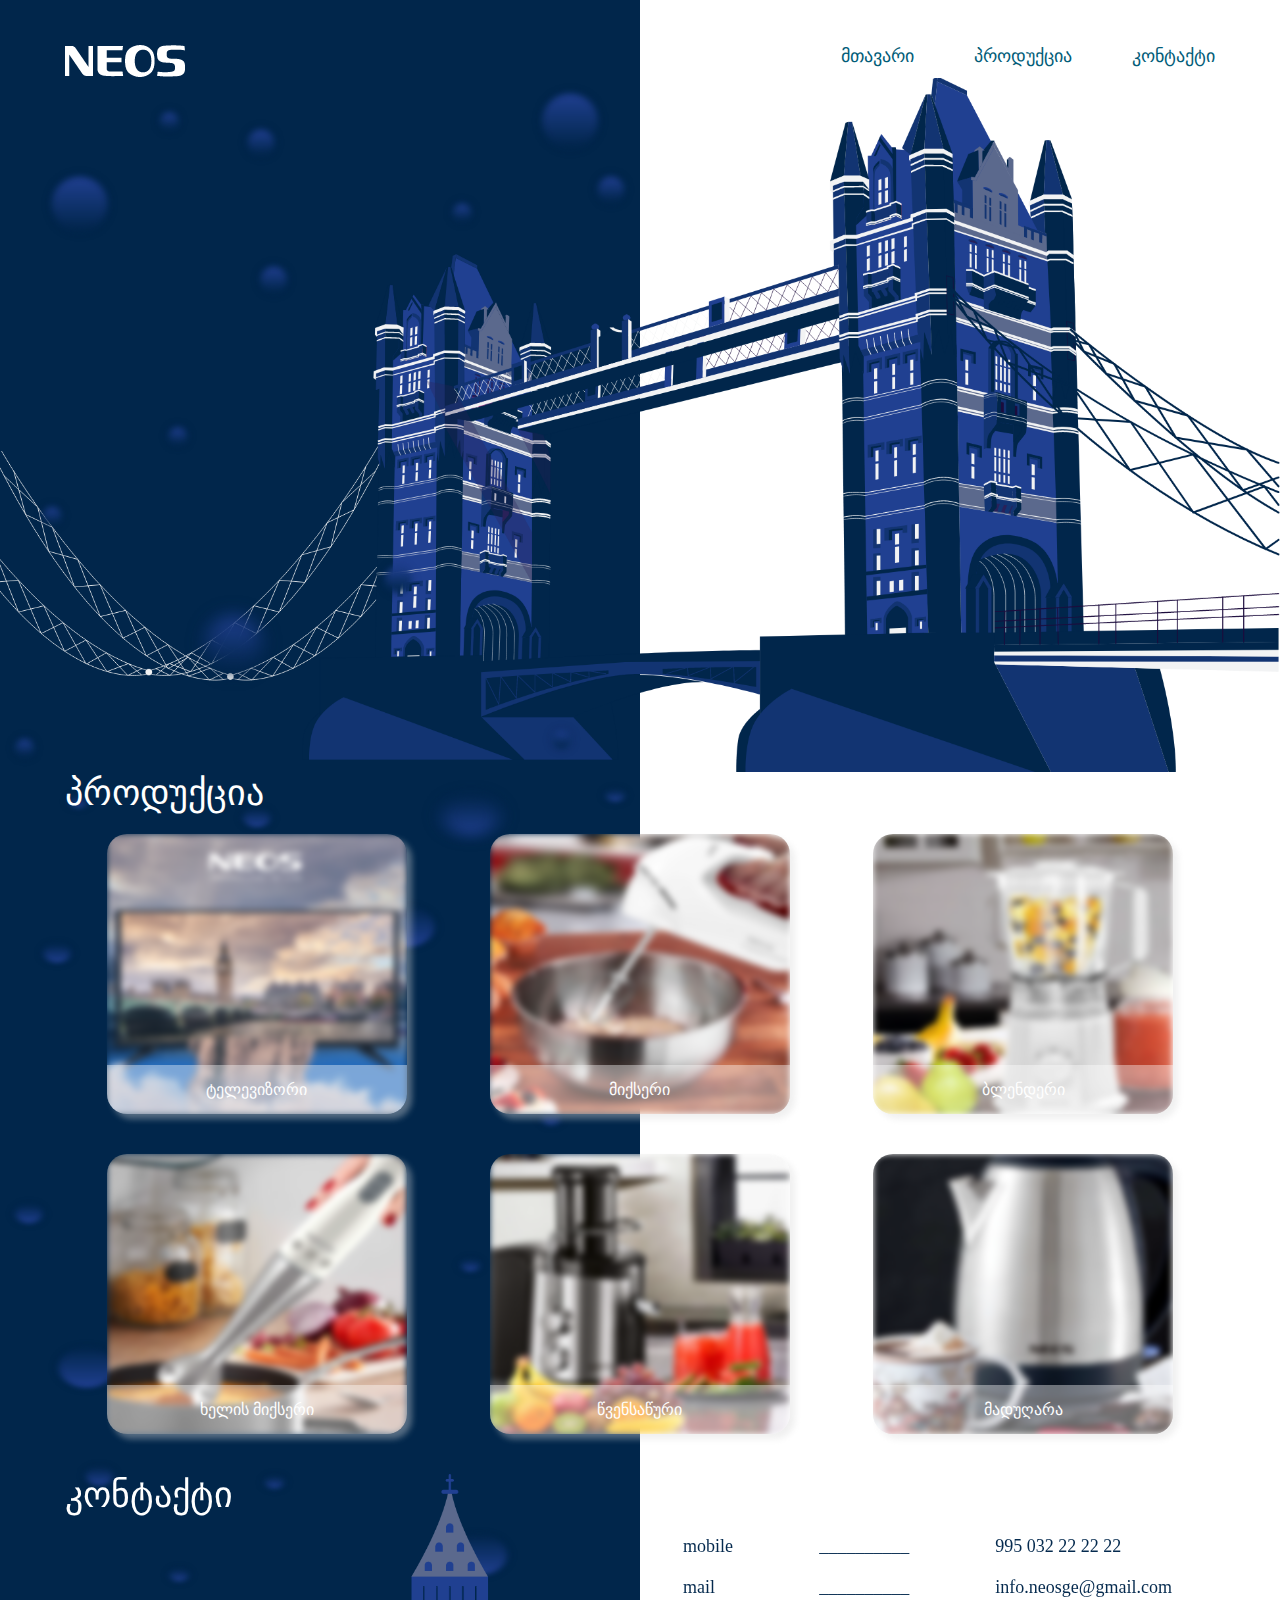
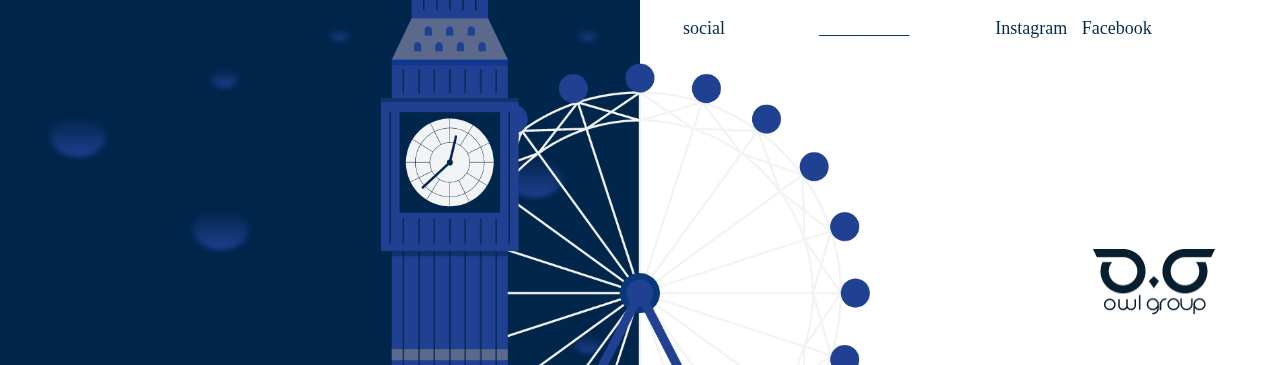
<file: index.html>
<!DOCTYPE html>
<html lang="en">
<head>
  <meta charset="UTF-8">
  <meta name="viewport" content="width=device-width, initial-scale=1.0">
  <meta http-equiv="X-UA-Compatible" content="ie=edge">
  
  <link rel="stylesheet" type="text/css" href="slick/slick.css"/>
  <link rel="stylesheet" type="text/css" href="css/index.css">
  <link rel="stylesheet" type="text/css" href="fontawesome/css/all.css">
  <title>Neos</title>
</head>
<body>
  <section id="nav">
  	<div class="wrapper" id="nav-wrap">
  		<a class="logo" href="#"><img src="assets/logo.png"></a>
  		<ul class="menu anim-scroll">
  			<li><a href="#nav" class="menu-link">მთავარი</a></li>
  			<li><a href="#products" class="menu-link">პროდუქცია</a></li>
  			<li><a href="#contact" class="menu-link">კონტაქტი</a></li>
  		</ul>
      <a href="#" class="toggle" id="togle"><i class="fas fa-bars"></i></a>
  	</div>
  </section>

  <section id="banner">
  		<img src="assets/main_img.png" class="<div>">
  		<div class="bg-detail">
  			<img src="assets/bg_detail_2.png">
  		</div>
       <div class="toggle-menu anim-scroll">
          <ul class="toggle-ul">
            <li><a href="#nav" class="menu-link">მთავარი</a></li>
            <li><a href="#products" class="menu-link">პროდუქცია</a></li>
            <li><a href="#contact" class="menu-link">კონტაქტი</a></li>
          </ul>
      </div>
  </section>

  <section id="product">
  	<div class="bg-detail">
  		<img src="assets/content-bg.png">
  	</div>
  	<div class="wrapper">
  		<p class="main-title">პროდუქცია</p>
  		<div class="product-list" id="products">
  			<div class="product-item">
  				<a class="product-link"  data-product="0"></a>
  				<img src="assets/1.png" class="product-img">
  				<span class="product-title">ტელევიზორი</span>
  			</div>
  			<div class="product-item">
  				<a class="product-link"  data-product="1"></a>
  				<img src="assets/2.png" class="product-img">
  				<span class="product-title">მიქსერი</span>
  			</div>
  			<div class="product-item">
  				<a class="product-link" data-product="2"></a>
  				<img src="assets/3.png" class="product-img">
  				<span class="product-title">ბლენდერი</span>
  			</div>
  			<div class="product-item">
  				<a class="product-link" data-product="3"></a>
  				<img src="assets/4.png" class="product-img">
  				<span class="product-title">ხელის მიქსერი</span>
  			</div>
  			<div class="product-item">
  				<a class="product-link" data-product="4"></a>
  				<img src="assets/5.png" class="product-img">
  				<span class="product-title">წვენსაწური</span>
  			</div>
  			<div class="product-item">
  				<a class="product-link" data-product="5"></a>
  				<img src="assets/6.png" class="product-img">
  				<span class="product-title">მადუღარა</span>
  			</div>


  			<div class="popup" id="myPopup">
          
  		</div>
  		</div>
  		<footer id="contact">
        <p class="main-title">კონტაქტი</p>
        <div class="contact">
          <div class="contact-icon">
            <i class="fas fa-phone"></i>
            <i class="fas fa-envelope"></i>
            <i class="fas fa-wifi"></i>
          </div>
          <div class="contact-list">
            <div class="contact-item">
              <span>mobile</span>
               <span>mail</span>
               <span>social</span>
            </div>
             <div class="contact-item">
              <span class="l-dash">__________</span>
              <span class="l-dash">__________</span>
              <span class="l-dash">__________</span>
            </div>
             <div class="contact-item">
              <a href="tel:995 032 22 22 22">995 032 22 22 22</a>
              <a href="mailto:info.neosge@gmail.com">info.neosge@gmail.com</a>
              <span>
                <a href="#" style="margin-right: 10px;">Instagram</a>
                <a href="#">Facebook</a>
              </span> 
            </div>
          </div>
        </div>
          <img src="assets/fw.png" class="fw-img">
          <div class="tower-img"><img src="assets/tower2.png"></div>
          <img src="assets/logo2.png" class="footer-logo">
  		</footer>
  	</div>
  </section>


 <div id="overlay" class=""></div>
 <script
	  src="https://code.jquery.com/jquery-1.7.min.js"
	  integrity="sha256-/05Jde9AMAT4/o5ZAI23rUf1SxDYTHLrkOco0eyRV84="
	  crossorigin="anonymous">
  </script>
  <script type="text/javascript" src="slick/slick.js"></script>
  <script  src="js/index.js"></script>

   <script type="text/javascript">
    
  </script>
</body>
</html>
</file>
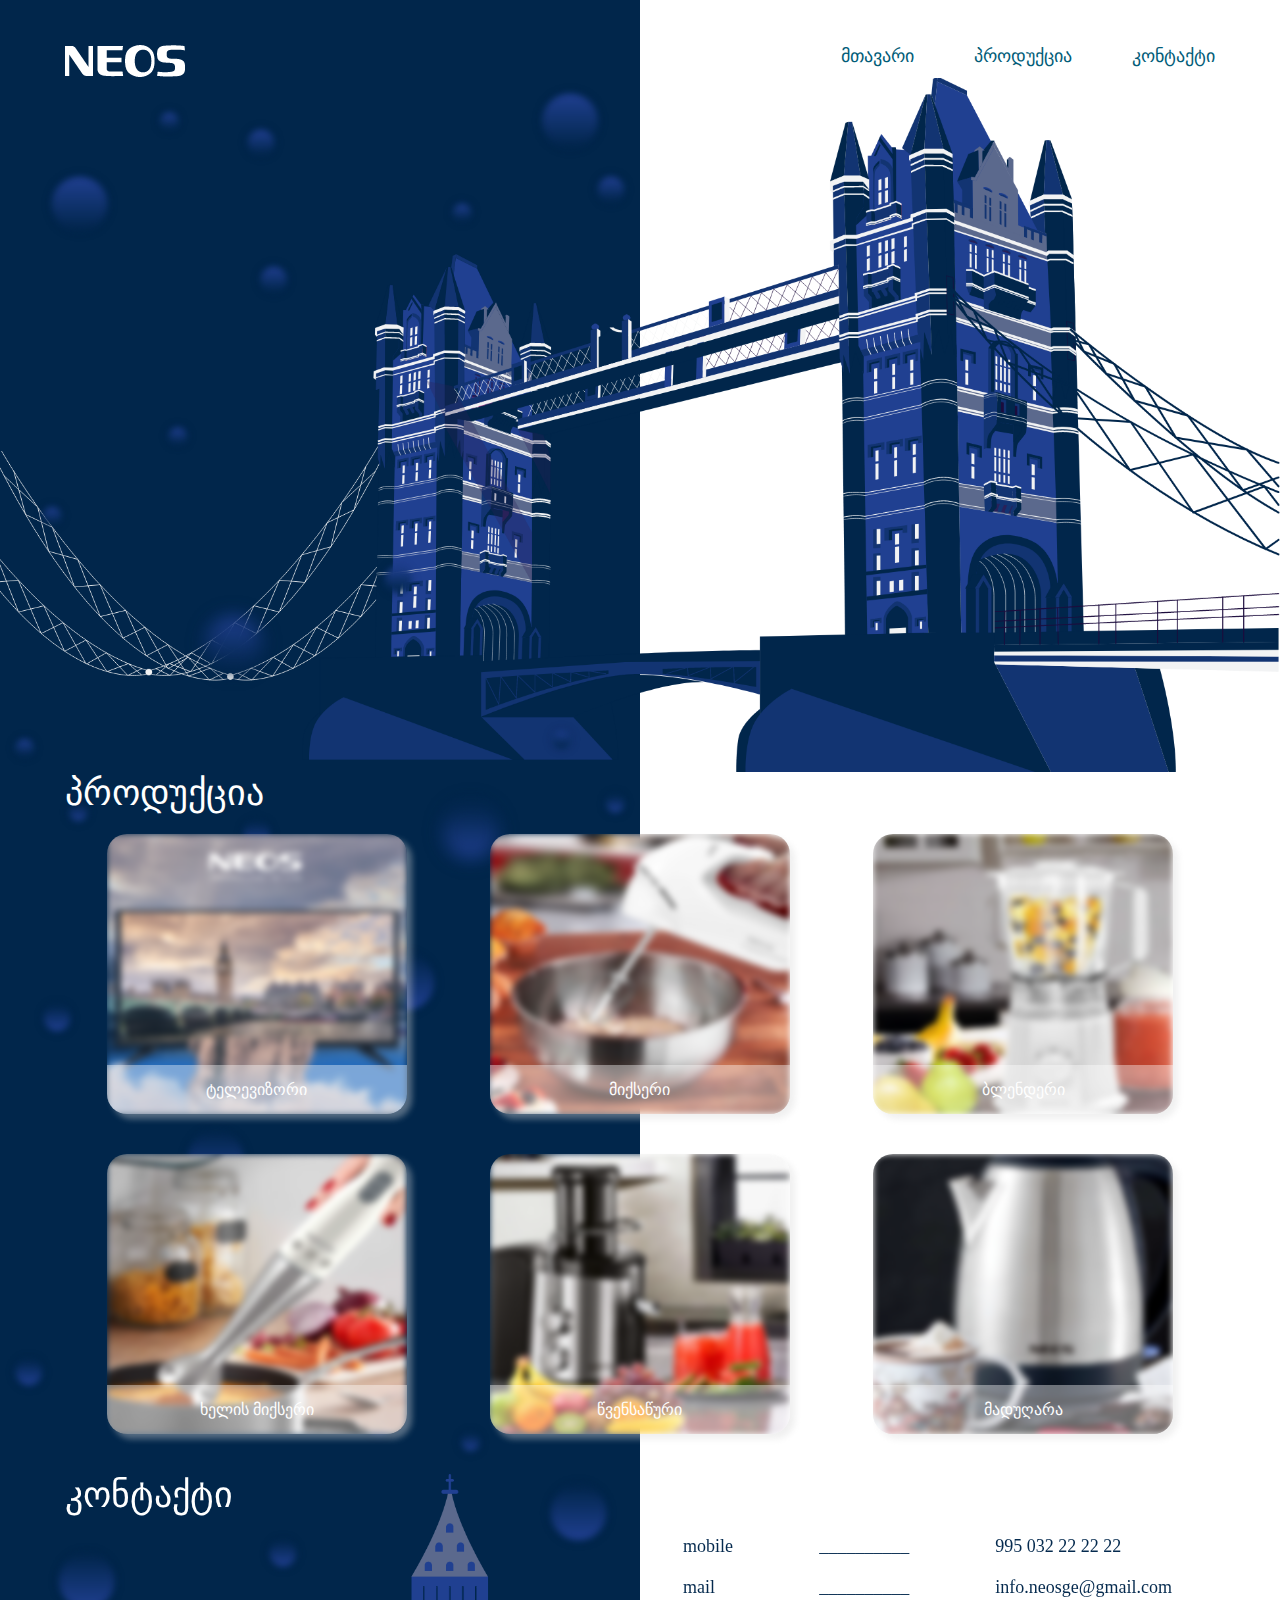
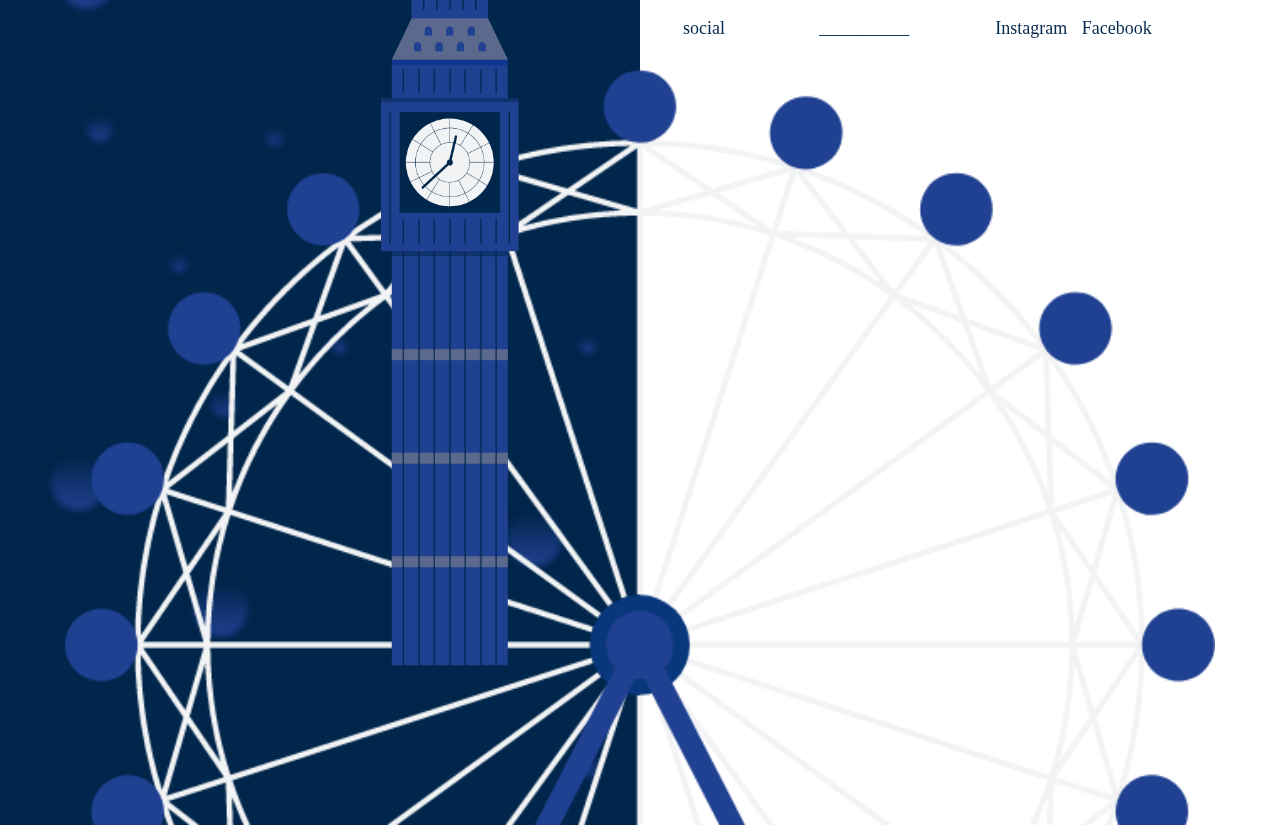
<file: template.html>
<!DOCTYPE html>
<html lang="en">
<head>
  <meta charset="UTF-8">
  <meta name="viewport" content="width=device-width, initial-scale=1.0">
  <meta http-equiv="X-UA-Compatible" content="ie=edge">
  
  <link rel="stylesheet" type="text/css" href="slick/slick.css"/>
  <link rel="stylesheet" type="text/css" href="css/index.css">
  <link rel="stylesheet" type="text/css" href="fontawesome/css/all.css">
  <title>Neos</title>
</head>
<body>
  <section id="nav">
  	<div class="wrapper" id="nav-wrap">
  		<a class="logo" href="#"><img src="assets/logo.png"></a>
  		<ul class="menu anim-scroll">
  			<li><a href="#nav" class="menu-link">მთავარი</a></li>
  			<li><a href="#products" class="menu-link">პროდუქცია</a></li>
  			<li><a href="#contact" class="menu-link">კონტაქტი</a></li>
  		</ul>
      <a href="#" class="toggle" id="togle"><i class="fas fa-bars"></i></a>
  	</div>
  </section>

  <section id="banner">
  		<img src="assets/main_img.png" class="<div>">
  		<div class="bg-detail">
  			<img src="assets/bg_detail_2.png">
  		</div>
       <div class="toggle-menu anim-scroll">
          <ul class="toggle-ul">
            <li><a href="#nav" class="menu-link">მთავარი</a></li>
            <li><a href="#products" class="menu-link">პროდუქცია</a></li>
            <li><a href="#contact" class="menu-link">კონტაქტი</a></li>
          </ul>
      </div>
  </section>

  <section id="product">
  	<div class="bg-detail">
  		<img src="assets/content-bg.png">
  	</div>
  	<div class="wrapper">
  		<p class="main-title">პროდუქცია</p>
  		<div class="product-list" id="products">
  			<div class="product-item">
  				<a class="product-link"  data-product="0"></a>
  				<img src="assets/1.png" class="product-img">
  				<span class="product-title">ტელევიზორი</span>
  			</div>
  			<div class="product-item">
  				<a class="product-link"  data-product="1"></a>
  				<img src="assets/2.png" class="product-img">
  				<span class="product-title">მიქსერი</span>
  			</div>
  			<div class="product-item">
  				<a class="product-link" data-product="2"></a>
  				<img src="assets/3.png" class="product-img">
  				<span class="product-title">ბლენდერი</span>
  			</div>
  			<div class="product-item">
  				<a class="product-link" data-product="3"></a>
  				<img src="assets/4.png" class="product-img">
  				<span class="product-title">ხელის მიქსერი</span>
  			</div>
  			<div class="product-item">
  				<a class="product-link" data-product="4"></a>
  				<img src="assets/5.png" class="product-img">
  				<span class="product-title">წვენსაწური</span>
  			</div>
  			<div class="product-item">
  				<a class="product-link" data-product="5"></a>
  				<img src="assets/6.png" class="product-img">
  				<span class="product-title">მადუღარა</span>
  			</div>


  			<div class="popup" id="myPopup">
          
  		</div>
  		</div>
  		<footer id="contact">
        <p class="main-title">კონტაქტი</p>
        <div class="contact">
          <div class="contact-icon">
            <i class="fas fa-phone"></i>
            <i class="fas fa-envelope"></i>
            <i class="fas fa-wifi"></i>
          </div>
          <div class="contact-list">
            <div class="contact-item">
              <span>mobile</span>
               <span>mail</span>
               <span>social</span>
            </div>
             <div class="contact-item">
              <span class="l-dash">__________</span>
              <span class="l-dash">__________</span>
              <span class="l-dash">__________</span>
            </div>
             <div class="contact-item">
              <a href="tel:995 032 22 22 22">995 032 22 22 22</a>
              <a href="mailto:info.neosge@gmail.com">info.neosge@gmail.com</a>
              <span>
                <a href="#" style="margin-right: 10px;">Instagram</a>
                <a href="#">Facebook</a>
              </span> 
            </div>
          </div>
        </div>
          <img src="assets/fw.png">
          <div class="tower-img"><img src="assets/tower2.png"></div>
  		</footer>
  	</div>
  </section>


 <div id="overlay" class=""></div>
 <script
	  src="https://code.jquery.com/jquery-1.7.min.js"
	  integrity="sha256-/05Jde9AMAT4/o5ZAI23rUf1SxDYTHLrkOco0eyRV84="
	  crossorigin="anonymous">
  </script>
  <script type="text/javascript" src="slick/slick.js"></script>
  <script  src="js/index.js"></script>

   <script type="text/javascript">
    
  </script>
</body>
</html>
</file>
<file: css/index.css>
*{
	padding: 0;
	margin: 0;
	box-sizing: border-box;
	
}
body{

}
a{
	text-decoration: none;
	font-size: 18px;
}
img{
	display: block;
	width: 100%;
	max-height: 100%;
}
section{
	position: relative;
   background: linear-gradient(270deg, rgba(255,255,255,1) 50%, rgba(1,38,75,1) 50%);	
}
.wrapper{
	position: relative;
	max-width: 1150px;
	margin: 0 auto; 
}
.bg-detail{
	position: absolute;
	top: 0; bottom: 0; left: 0; right: 50%;
}
#overlay{
	position: fixed;
	top: 0;
	left: 0;
	bottom: 0;
	right: 0;
	background:rgba(0,0,0,.7);
	z-index: -1;
}




/*Toggle*/
.toggle{
	display: none;
	color: #015C78;
	font-size: 36px;
	z-index: 1;
}
.toggle-menu{
	visibility: hidden;
	width: 100%;
	position: absolute;
	top: 0;
	bottom: 0;
	z-index: 99;
	display: flex;
	flex-direction: column;
	justify-content: center;
	align-items: center;
	background-color: rgba(1,38,75,1);
	color: #fff;
}
.toggle-ul {
	text-align: center;
	width: 100%;
	list-style-type: none;
}
.toggle-ul a{
	display: block;
	width: 100%;
	color: #fff;
}
.toggle-ul li:nth-child(2){
	display: block;
	width: 100%;
	margin: 20px 0;
}

/*------------*/

/*Navigation*/
#nav-wrap{
	display: flex;
	justify-content: space-between;
	padding-top: 45px;
}
.menu{
	list-style-type: none;
	display: flex;
	max-width: 50%;
}
.menu li{
	margin-left: 60px;
}
.menu-link{
	text-decoration: none;
	color: #015C78;
}

/*-------------*/


/*Banner*/
.banner-img{
	z-index: 99;
}
/*-----------*/



/**PRODUCT**/
.main-title{
	font-size: 36px;
	color: #fff;
	margin-bottom: 20px;
}

/*Product List*/
.product-list{
	position: relative;
	display: flex;
	justify-content: space-around;
	flex-wrap: wrap;
	margin: 0 auto;
}
.product-item{
	width: 300px;
	height: 280px;
	position: relative;
	box-shadow: 5px 5px 6px 0px rgba(217,217,217,0.4);
	overflow: hidden;
	border-radius: 20px;
	margin-bottom: 40px;
}

.product-img{
	min-height: 100%;
	width: 100%;
	filter: blur(3px);
}
.product-link{
	position: absolute;
	top: 0;left: 0;bottom: 0;right: 0;
	z-index: 1;
	cursor: pointer;
}
.product-link:hover ~ .product-img{
	filter: blur(0px);
}
.product-title{
	display: block;
	text-align: center;
	background-color: rgba(255,255,255,0.4);
	padding: 15px 0;
	color: #fff;
	width: 100%;
	position: absolute;
	bottom: 0;
}

/*Footer*/
footer{
	position: relative;
	overflow: hidden;
}
.fw-img{
	width: 40%;
	margin-left: 50%;
	transform: translateX(-50%);
}
.tower-img{
	position: absolute;
	top: 0;
	left: 26%;
	width: 15%;
}
.tower-img img{
	display: block;
	width: 80%;
	margin-left: 10%;
	overflow: hidden;
	transform: translateX(0);
}
.contact{
	display: flex;
	justify-content: flex-end;
}
.contact-list{
	display: flex;
	justify-content: space-around;
	width: 50%;
}
.contact-item{
	display: flex;
	flex-direction: column;
}
.contact-item span,.contact-item a {
	margin-bottom: 20px;
	color: #052A4E;
	font-size: 18px;
}
.contact-icon{
	display: none;
}
.footer-logo{
	position: absolute;
	right: 0;
	bottom: 50px;
	display: block;
	width: 122px;
	height: 66px;
}

/*Popup*/
.popup{
	position: fixed;
	width: 93%;
	max-width: 1090px;
	margin: 0 auto;
	height: 635px;
	top: 50%;
	transform: translateY(-50%);
	overflow: hidden;
}

.popup-slide{
	display: flex;
	border-radius: 20px;
	overflow: hidden;
	height: 100%;
}

.popup-left{
	text-align: center;
	display: flex;
	flex-direction: column;
	justify-content: space-between;
	width: 50%;
	background-color: rgba(255,255,255,1);
	color: #01264B;
	z-index: 99;
	color: #01264B;
	padding: 5px;
	height: 100%;
}
.popup-slide img{
	margin: 0 auto;
	max-width: 80%;
}
.popup-icons{
	margin-bottom:10px;
}
.popup-title{
	display: block;
	font-size: 40px;
	margin-top: 10px; 
}


.popup-right{
	text-align: right;
	display: flex;
	flex-direction: column;
	width: 50%;
	background-color: rgba(1,38,75,1);
	z-index: 99;
	color: #fff;
	padding:10px 20px 60px;
}
.popup-close{
	cursor: pointer;
	font-size: 30px;
	color: #fff;
}
.popup-description{
	display: block;
	font-size: 22px;
	margin: 30px 0;
}
.popup-p{
	margin: auto 0;
}
.popup-right p{
	font-size: 18px;
	margin-bottom: 30px;
}

/*DIVS FOR TOGGLE*/
.show{
	visibility: visible;
}
.bg{
	background-color: rgba(1,38,75,1);
}
.bg a{
	color: #fff;
}


/*Media*/
/* Large devices (desktops, less than 1200px)*/
@media screen and (max-width: 1199.98px) {
	.wrapper{
		padding: 0 20px;
	}
	.product-item{
		width: 280px;
		height: 260px;
	}
}

/* Medium devices (tablets, less than 992px)*/
@media screen and (max-width: 991.98px) { 
	#product .bg-detail{
		display: none;
	}
	.product-img {
		filter: blur(0);
	}
	.menu li{
		margin-left: 40px;
	}
	.product-item{
		width: 330px;
		height: 300px;
	}
	.product-item{
		width: 40%;
		height: auto;
	}
	.popup{
		width: calc(100% - 40px);
		height: 550px;
	}
 }

/* Small devices (landscape phones, less than 768px)*/
@media screen and (max-width: 767.98px) { 
	.wrapper{
		padding: 0 10px;
	}
	#nav-wrap{
		padding-top: 15px;
	}
	.main-title{
		font-size: 26px;
	}
	.product-item{
		width: 45%;
		height: auto;
	}
	.toggle{
		display: block;
	}
	.menu{
		display: none;
	}
	.popup{
		width: calc(100% - 20px);
		height: 450px;
	}
	.popup-description{
		margin: 15px 0;
	}
	.popup-right p{
		margin-bottom: 10px;
	}
	.contact-item:nth-child(2){
		display: none;
	}
 }

/* Extra small devices (portrait phones, less than 576px)*/
@media screen and (max-width: 575.98px) { 
	.wrapper{
		padding: 0 5px;
	}
	.product-item{
		width: 70%;
		height: auto;
	}
	.popup{
		width:100%;
		height: 100vh;
	}
	.popup-slide{
		flex-direction: column;
		border-radius: 0;
	}
	.popup-slide img{
		margin: 0 auto;
		max-width: 60%;
	}
	.popup-left, .popup-right{
		width: 100%;
	}
	.popup-right{
		min-height: 50vh;
	}
	.popup-title{
		font-size: 24px;
	}
	.popup-description{
		font-size: 18px;
		margin: 5px 0;
	}
	.popup-p p{
		margin-bottom: 3px;
		font-size: 16px;
	}
	.tower-img {
	    top: 53%;
	    left: 28%;
	    width: 10%;
	}
	.contact-item:nth-child(1){
		display: none;
	}
	.contact-icon{
		display: flex;
		width: 50%;
		flex-direction: column;
		align-items: flex-end;
		margin-right: 20px;

	}
	.contact-icon i{
		margin-bottom: 20px;
		color: #fff;
		font-size: 18px;
	}
	.contact-item span,.contact-item a {
		font-size: 12px;
	}
	.contact-list{
		padding-bottom: 30px;
	}
	.fw-img {
	    position: absolute;
	    bottom: 0;
	    left: 6px;
	    width: 33%;
	    margin-left: 0; 
	    transform: translateX(0);
	}
	.tower-img {
    top: 29%;
    left: 0;
    width: 8%;
    height: 150px;
	}
	.tower-img img{
		width: 100%;
	}
	.contact-item {
    	justify-content: center;
    	    margin-top: 7px;
	}
	.footer-logo{
		right: 25%;
	    transform: translateX(50%);
	    bottom: 10px;
		width: 58px;
	    height: 27px;
	}

}
</file>
